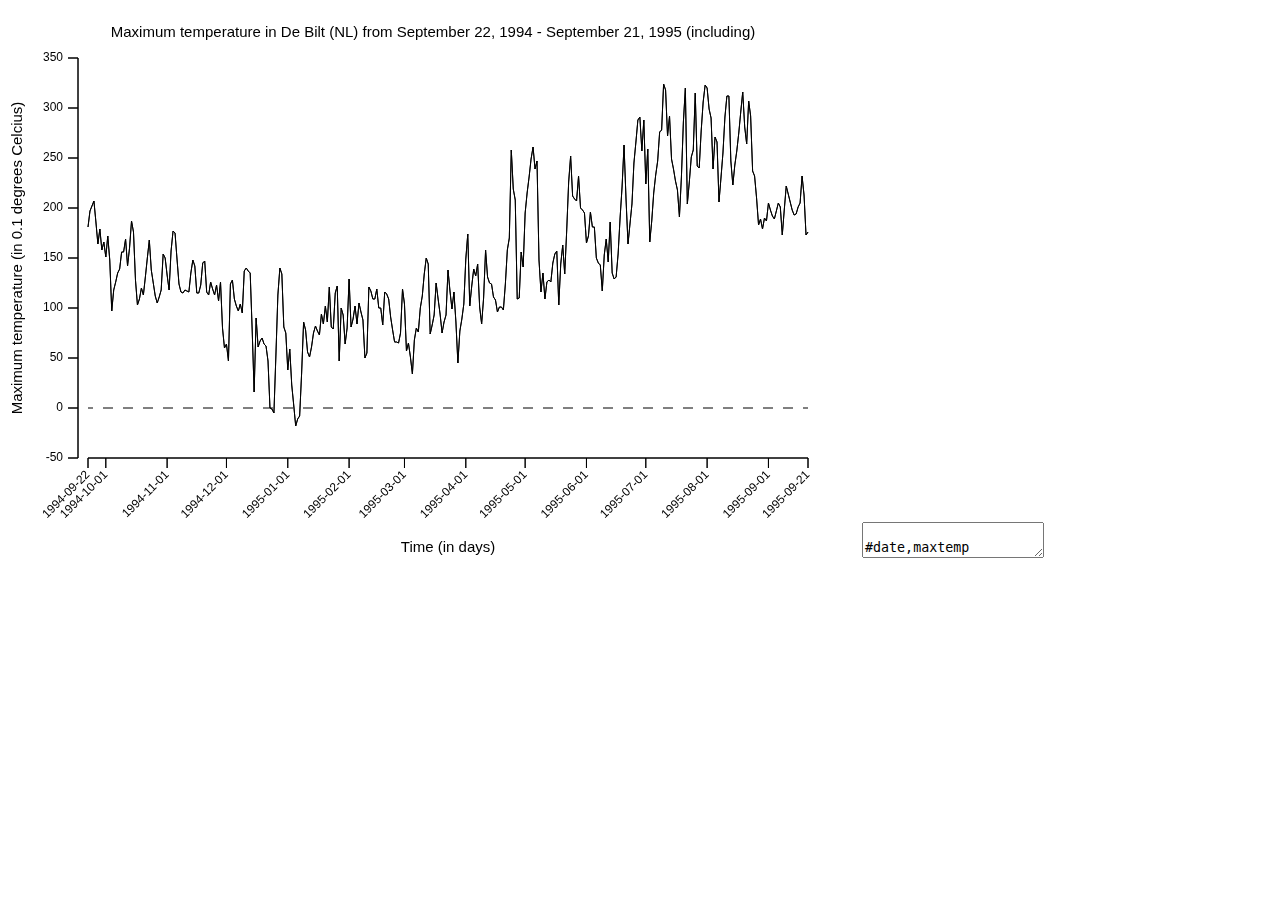
<file: Homework/Week 3/index.html>
<!--
	Name: Vincent Erich
	Student number: 10384081
-->
<!DOCTYPE html>

<html>
	<head>
		<meta charset="utf-8"/>
		<title>Weather Data</title>
		<body>
			<canvas id="mycanvas" width="850" height="550">
				The graph cannont be displayed in your web browser.
			</canvas>
			<textarea id="rawdata">
				#date,maxtemp
				1994/09/22,181
				1994/09/23,197
				1994/09/24,202
				1994/09/25,207
				1994/09/26,186
				1994/09/27,164
				1994/09/28,179
				1994/09/29,158
				1994/09/30,166
				1994/10/01,151
				1994/10/02,172
				1994/10/03,148
				1994/10/04,97
				1994/10/05,118
				1994/10/06,126
				1994/10/07,135
				1994/10/08,139
				1994/10/09,156
				1994/10/10,156
				1994/10/11,169
				1994/10/12,142
				1994/10/13,160
				1994/10/14,187
				1994/10/15,176
				1994/10/16,128
				1994/10/17,103
				1994/10/18,109
				1994/10/19,120
				1994/10/20,113
				1994/10/21,131
				1994/10/22,150
				1994/10/23,168
				1994/10/24,138
				1994/10/25,125
				1994/10/26,112
				1994/10/27,105
				1994/10/28,111
				1994/10/29,118
				1994/10/30,154
				1994/10/31,150
				1994/11/01,133
				1994/11/02,118
				1994/11/03,157
				1994/11/04,177
				1994/11/05,175
				1994/11/06,149
				1994/11/07,124
				1994/11/08,116
				1994/11/09,115
				1994/11/10,118
				1994/11/11,117
				1994/11/12,116
				1994/11/13,135
				1994/11/14,148
				1994/11/15,142
				1994/11/16,115
				1994/11/17,115
				1994/11/18,123
				1994/11/19,145
				1994/11/20,147
				1994/11/21,116
				1994/11/22,113
				1994/11/23,126
				1994/11/24,119
				1994/11/25,113
				1994/11/26,123
				1994/11/27,107
				1994/11/28,126
				1994/11/29,80
				1994/11/30,60
				1994/12/01,64
				1994/12/02,47
				1994/12/03,124
				1994/12/04,128
				1994/12/05,109
				1994/12/06,102
				1994/12/07,97
				1994/12/08,104
				1994/12/09,95
				1994/12/10,137
				1994/12/11,140
				1994/12/12,137
				1994/12/13,135
				1994/12/14,78
				1994/12/15,16
				1994/12/16,90
				1994/12/17,61
				1994/12/18,67
				1994/12/19,70
				1994/12/20,64
				1994/12/21,62
				1994/12/22,47
				1994/12/23,0
				1994/12/24,-1
				1994/12/25,-5
				1994/12/26,53
				1994/12/27,113
				1994/12/28,140
				1994/12/29,134
				1994/12/30,81
				1994/12/31,75
				1995/01/01,38
				1995/01/02,59
				1995/01/03,23
				1995/01/04,3
				1995/01/05,-18
				1995/01/06,-11
				1995/01/07,-8
				1995/01/08,35
				1995/01/09,86
				1995/01/10,78
				1995/01/11,56
				1995/01/12,51
				1995/01/13,61
				1995/01/14,75
				1995/01/15,82
				1995/01/16,77
				1995/01/17,73
				1995/01/18,94
				1995/01/19,84
				1995/01/20,102
				1995/01/21,86
				1995/01/22,121
				1995/01/23,81
				1995/01/24,79
				1995/01/25,115
				1995/01/26,122
				1995/01/27,47
				1995/01/28,100
				1995/01/29,93
				1995/01/30,64
				1995/01/31,80
				1995/02/01,129
				1995/02/02,81
				1995/02/03,89
				1995/02/04,102
				1995/02/05,84
				1995/02/06,105
				1995/02/07,96
				1995/02/08,88
				1995/02/09,50
				1995/02/10,55
				1995/02/11,121
				1995/02/12,117
				1995/02/13,109
				1995/02/14,109
				1995/02/15,119
				1995/02/16,100
				1995/02/17,100
				1995/02/18,83
				1995/02/19,116
				1995/02/20,114
				1995/02/21,109
				1995/02/22,91
				1995/02/23,78
				1995/02/24,66
				1995/02/25,66
				1995/02/26,65
				1995/02/27,75
				1995/02/28,119
				1995/03/01,104
				1995/03/02,57
				1995/03/03,65
				1995/03/04,51
				1995/03/05,34
				1995/03/06,68
				1995/03/07,80
				1995/03/08,76
				1995/03/09,100
				1995/03/10,112
				1995/03/11,134
				1995/03/12,150
				1995/03/13,144
				1995/03/14,74
				1995/03/15,83
				1995/03/16,93
				1995/03/17,125
				1995/03/18,109
				1995/03/19,94
				1995/03/20,75
				1995/03/21,86
				1995/03/22,93
				1995/03/23,138
				1995/03/24,117
				1995/03/25,99
				1995/03/26,116
				1995/03/27,86
				1995/03/28,45
				1995/03/29,77
				1995/03/30,89
				1995/03/31,104
				1995/04/01,149
				1995/04/02,174
				1995/04/03,102
				1995/04/04,122
				1995/04/05,139
				1995/04/06,132
				1995/04/07,144
				1995/04/08,101
				1995/04/09,84
				1995/04/10,110
				1995/04/11,158
				1995/04/12,131
				1995/04/13,125
				1995/04/14,124
				1995/04/15,111
				1995/04/16,108
				1995/04/17,96
				1995/04/18,101
				1995/04/19,101
				1995/04/20,98
				1995/04/21,124
				1995/04/22,158
				1995/04/23,170
				1995/04/24,258
				1995/04/25,219
				1995/04/26,208
				1995/04/27,109
				1995/04/28,110
				1995/04/29,156
				1995/04/30,141
				1995/05/01,195
				1995/05/02,215
				1995/05/03,231
				1995/05/04,249
				1995/05/05,261
				1995/05/06,239
				1995/05/07,247
				1995/05/08,148
				1995/05/09,116
				1995/05/10,135
				1995/05/11,109
				1995/05/12,126
				1995/05/13,128
				1995/05/14,126
				1995/05/15,145
				1995/05/16,154
				1995/05/17,157
				1995/05/18,103
				1995/05/19,144
				1995/05/20,163
				1995/05/21,134
				1995/05/22,177
				1995/05/23,226
				1995/05/24,252
				1995/05/25,212
				1995/05/26,209
				1995/05/27,207
				1995/05/28,232
				1995/05/29,200
				1995/05/30,198
				1995/05/31,195
				1995/06/01,165
				1995/06/02,172
				1995/06/03,196
				1995/06/04,181
				1995/06/05,181
				1995/06/06,150
				1995/06/07,145
				1995/06/08,143
				1995/06/09,117
				1995/06/10,153
				1995/06/11,169
				1995/06/12,146
				1995/06/13,186
				1995/06/14,135
				1995/06/15,129
				1995/06/16,131
				1995/06/17,154
				1995/06/18,190
				1995/06/19,221
				1995/06/20,263
				1995/06/21,209
				1995/06/22,164
				1995/06/23,184
				1995/06/24,204
				1995/06/25,245
				1995/06/26,266
				1995/06/27,288
				1995/06/28,291
				1995/06/29,257
				1995/06/30,288
				1995/07/01,224
				1995/07/02,259
				1995/07/03,166
				1995/07/04,187
				1995/07/05,215
				1995/07/06,233
				1995/07/07,247
				1995/07/08,276
				1995/07/09,278
				1995/07/10,324
				1995/07/11,318
				1995/07/12,272
				1995/07/13,292
				1995/07/14,249
				1995/07/15,239
				1995/07/16,227
				1995/07/17,218
				1995/07/18,191
				1995/07/19,231
				1995/07/20,286
				1995/07/21,320
				1995/07/22,204
				1995/07/23,226
				1995/07/24,251
				1995/07/25,258
				1995/07/26,315
				1995/07/27,242
				1995/07/28,240
				1995/07/29,277
				1995/07/30,306
				1995/07/31,323
				1995/08/01,320
				1995/08/02,299
				1995/08/03,290
				1995/08/04,239
				1995/08/05,271
				1995/08/06,266
				1995/08/07,206
				1995/08/08,230
				1995/08/09,255
				1995/08/10,291
				1995/08/11,312
				1995/08/12,312
				1995/08/13,247
				1995/08/14,223
				1995/08/15,243
				1995/08/16,257
				1995/08/17,275
				1995/08/18,296
				1995/08/19,316
				1995/08/20,281
				1995/08/21,264
				1995/08/22,307
				1995/08/23,292
				1995/08/24,237
				1995/08/25,232
				1995/08/26,210
				1995/08/27,183
				1995/08/28,189
				1995/08/29,179
				1995/08/30,190
				1995/08/31,187
				1995/09/01,205
				1995/09/02,198
				1995/09/03,192
				1995/09/04,189
				1995/09/05,197
				1995/09/06,205
				1995/09/07,201
				1995/09/08,173
				1995/09/09,198
				1995/09/10,222
				1995/09/11,214
				1995/09/12,206
				1995/09/13,198
				1995/09/14,193
				1995/09/15,194
				1995/09/16,201
				1995/09/17,205
				1995/09/18,232
				1995/09/19,213
				1995/09/20,173
				1995/09/21,176
			</textarea>
			<script type="text/javascript" src="js/script.js"></script>
		</body>
	</head>
</html>
</file>
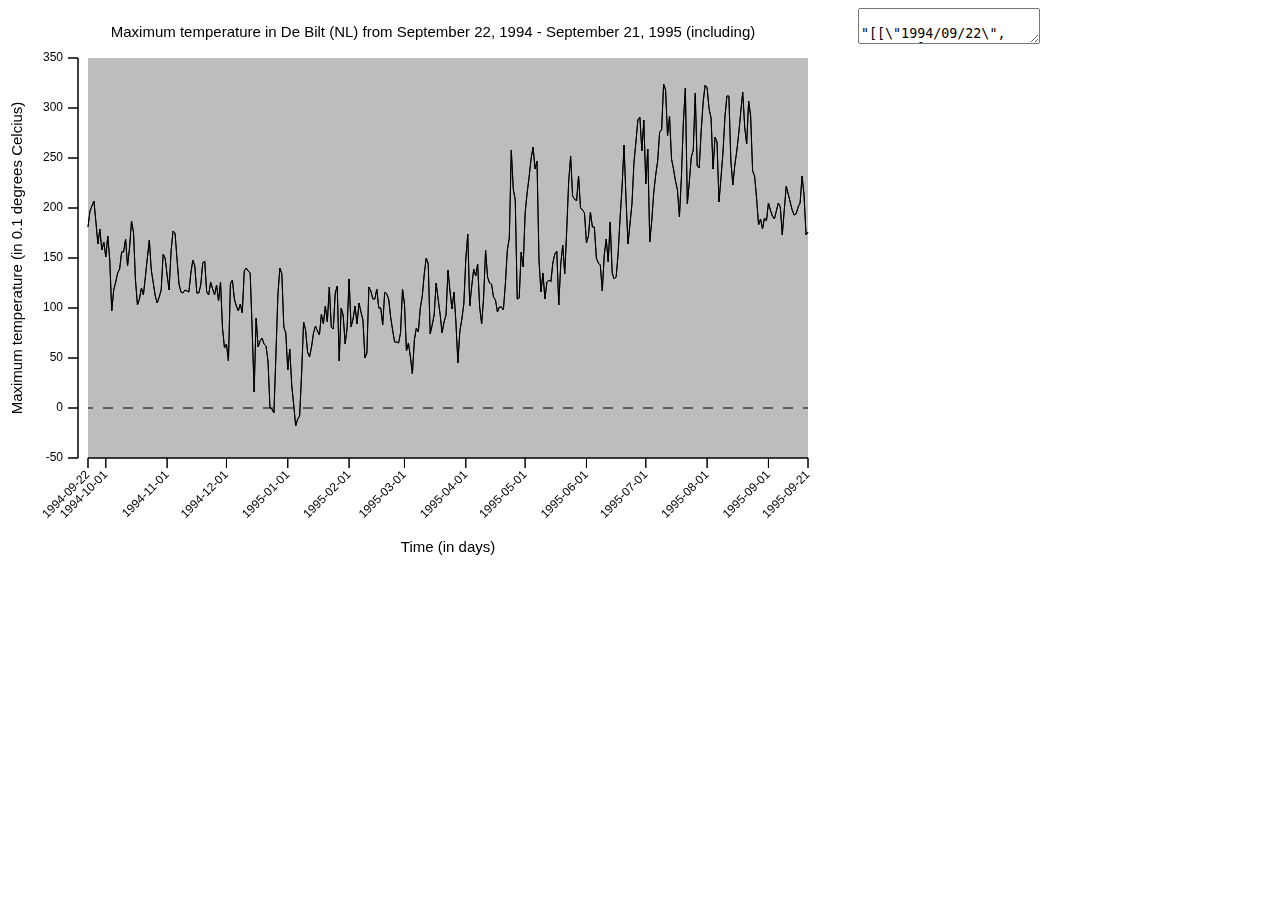
<file: Homework/Week 4/index.html>
<!--
	Name: Vincent Erich
	Student number: 10384081
-->
<!DOCTYPE html>

<html>
	<head>
		<meta charset="utf-8"/>
		<title>Weather Data</title>
		<link rel="stylesheet" type="text/css" href="style/style.css">
		<body>
			<div id="container">
				<canvas id="data_canvas" width="850" height="550">
					The graph cannont be displayed in your web browser.
				</canvas>

				<canvas id="cross-hair_canvas" width="850" height="550"></canvas>

				<div id="temp_tooltip" style="width: 35px; height: 20px; visibility: hidden;"></div>

				<div id="date_tooltip" style="width: 85px; height: 20px; visibility: hidden;"></div>				

				<textarea id="raw_data">
					"[[\"1994/09/22\", \"181\"], [\"1994/09/23\", \"197\"], [\"1994/09/24\", \"202\"], [\"1994/09/25\", \"207\"], [\"1994/09/26\", \"186\"], [\"1994/09/27\", \"164\"], [\"1994/09/28\", \"179\"], [\"1994/09/29\", \"158\"], [\"1994/09/30\", \"166\"], [\"1994/10/01\", \"151\"], [\"1994/10/02\", \"172\"], [\"1994/10/03\", \"148\"], [\"1994/10/04\", \"97\"], [\"1994/10/05\", \"118\"], [\"1994/10/06\", \"126\"], [\"1994/10/07\", \"135\"], [\"1994/10/08\", \"139\"], [\"1994/10/09\", \"156\"], [\"1994/10/10\", \"156\"], [\"1994/10/11\", \"169\"], [\"1994/10/12\", \"142\"], [\"1994/10/13\", \"160\"], [\"1994/10/14\", \"187\"], [\"1994/10/15\", \"176\"], [\"1994/10/16\", \"128\"], [\"1994/10/17\", \"103\"], [\"1994/10/18\", \"109\"], [\"1994/10/19\", \"120\"], [\"1994/10/20\", \"113\"], [\"1994/10/21\", \"131\"], [\"1994/10/22\", \"150\"], [\"1994/10/23\", \"168\"], [\"1994/10/24\", \"138\"], [\"1994/10/25\", \"125\"], [\"1994/10/26\", \"112\"], [\"1994/10/27\", \"105\"], [\"1994/10/28\", \"111\"], [\"1994/10/29\", \"118\"], [\"1994/10/30\", \"154\"], [\"1994/10/31\", \"150\"], [\"1994/11/01\", \"133\"], [\"1994/11/02\", \"118\"], [\"1994/11/03\", \"157\"], [\"1994/11/04\", \"177\"], [\"1994/11/05\", \"175\"], [\"1994/11/06\", \"149\"], [\"1994/11/07\", \"124\"], [\"1994/11/08\", \"116\"], [\"1994/11/09\", \"115\"], [\"1994/11/10\", \"118\"], [\"1994/11/11\", \"117\"], [\"1994/11/12\", \"116\"], [\"1994/11/13\", \"135\"], [\"1994/11/14\", \"148\"], [\"1994/11/15\", \"142\"], [\"1994/11/16\", \"115\"], [\"1994/11/17\", \"115\"], [\"1994/11/18\", \"123\"], [\"1994/11/19\", \"145\"], [\"1994/11/20\", \"147\"], [\"1994/11/21\", \"116\"], [\"1994/11/22\", \"113\"], [\"1994/11/23\", \"126\"], [\"1994/11/24\", \"119\"], [\"1994/11/25\", \"113\"], [\"1994/11/26\", \"123\"], [\"1994/11/27\", \"107\"], [\"1994/11/28\", \"126\"], [\"1994/11/29\", \"80\"], [\"1994/11/30\", \"60\"], [\"1994/12/01\", \"64\"], [\"1994/12/02\", \"47\"], [\"1994/12/03\", \"124\"], [\"1994/12/04\", \"128\"], [\"1994/12/05\", \"109\"], [\"1994/12/06\", \"102\"], [\"1994/12/07\", \"97\"], [\"1994/12/08\", \"104\"], [\"1994/12/09\", \"95\"], [\"1994/12/10\", \"137\"], [\"1994/12/11\", \"140\"], [\"1994/12/12\", \"137\"], [\"1994/12/13\", \"135\"], [\"1994/12/14\", \"78\"], [\"1994/12/15\", \"16\"], [\"1994/12/16\", \"90\"], [\"1994/12/17\", \"61\"], [\"1994/12/18\", \"67\"], [\"1994/12/19\", \"70\"], [\"1994/12/20\", \"64\"], [\"1994/12/21\", \"62\"], [\"1994/12/22\", \"47\"], [\"1994/12/23\", \"0\"], [\"1994/12/24\", \"-1\"], [\"1994/12/25\", \"-5\"], [\"1994/12/26\", \"53\"], [\"1994/12/27\", \"113\"], [\"1994/12/28\", \"140\"], [\"1994/12/29\", \"134\"], [\"1994/12/30\", \"81\"], [\"1994/12/31\", \"75\"], [\"1995/01/01\", \"38\"], [\"1995/01/02\", \"59\"], [\"1995/01/03\", \"23\"], [\"1995/01/04\", \"3\"], [\"1995/01/05\", \"-18\"], [\"1995/01/06\", \"-11\"], [\"1995/01/07\", \"-8\"], [\"1995/01/08\", \"35\"], [\"1995/01/09\", \"86\"], [\"1995/01/10\", \"78\"], [\"1995/01/11\", \"56\"], [\"1995/01/12\", \"51\"], [\"1995/01/13\", \"61\"], [\"1995/01/14\", \"75\"], [\"1995/01/15\", \"82\"], [\"1995/01/16\", \"77\"], [\"1995/01/17\", \"73\"], [\"1995/01/18\", \"94\"], [\"1995/01/19\", \"84\"], [\"1995/01/20\", \"102\"], [\"1995/01/21\", \"86\"], [\"1995/01/22\", \"121\"], [\"1995/01/23\", \"81\"], [\"1995/01/24\", \"79\"], [\"1995/01/25\", \"115\"], [\"1995/01/26\", \"122\"], [\"1995/01/27\", \"47\"], [\"1995/01/28\", \"100\"], [\"1995/01/29\", \"93\"], [\"1995/01/30\", \"64\"], [\"1995/01/31\", \"80\"], [\"1995/02/01\", \"129\"], [\"1995/02/02\", \"81\"], [\"1995/02/03\", \"89\"], [\"1995/02/04\", \"102\"], [\"1995/02/05\", \"84\"], [\"1995/02/06\", \"105\"], [\"1995/02/07\", \"96\"], [\"1995/02/08\", \"88\"], [\"1995/02/09\", \"50\"], [\"1995/02/10\", \"55\"], [\"1995/02/11\", \"121\"], [\"1995/02/12\", \"117\"], [\"1995/02/13\", \"109\"], [\"1995/02/14\", \"109\"], [\"1995/02/15\", \"119\"], [\"1995/02/16\", \"100\"], [\"1995/02/17\", \"100\"], [\"1995/02/18\", \"83\"], [\"1995/02/19\", \"116\"], [\"1995/02/20\", \"114\"], [\"1995/02/21\", \"109\"], [\"1995/02/22\", \"91\"], [\"1995/02/23\", \"78\"], [\"1995/02/24\", \"66\"], [\"1995/02/25\", \"66\"], [\"1995/02/26\", \"65\"], [\"1995/02/27\", \"75\"], [\"1995/02/28\", \"119\"], [\"1995/03/01\", \"104\"], [\"1995/03/02\", \"57\"], [\"1995/03/03\", \"65\"], [\"1995/03/04\", \"51\"], [\"1995/03/05\", \"34\"], [\"1995/03/06\", \"68\"], [\"1995/03/07\", \"80\"], [\"1995/03/08\", \"76\"], [\"1995/03/09\", \"100\"], [\"1995/03/10\", \"112\"], [\"1995/03/11\", \"134\"], [\"1995/03/12\", \"150\"], [\"1995/03/13\", \"144\"], [\"1995/03/14\", \"74\"], [\"1995/03/15\", \"83\"], [\"1995/03/16\", \"93\"], [\"1995/03/17\", \"125\"], [\"1995/03/18\", \"109\"], [\"1995/03/19\", \"94\"], [\"1995/03/20\", \"75\"], [\"1995/03/21\", \"86\"], [\"1995/03/22\", \"93\"], [\"1995/03/23\", \"138\"], [\"1995/03/24\", \"117\"], [\"1995/03/25\", \"99\"], [\"1995/03/26\", \"116\"], [\"1995/03/27\", \"86\"], [\"1995/03/28\", \"45\"], [\"1995/03/29\", \"77\"], [\"1995/03/30\", \"89\"], [\"1995/03/31\", \"104\"], [\"1995/04/01\", \"149\"], [\"1995/04/02\", \"174\"], [\"1995/04/03\", \"102\"], [\"1995/04/04\", \"122\"], [\"1995/04/05\", \"139\"], [\"1995/04/06\", \"132\"], [\"1995/04/07\", \"144\"], [\"1995/04/08\", \"101\"], [\"1995/04/09\", \"84\"], [\"1995/04/10\", \"110\"], [\"1995/04/11\", \"158\"], [\"1995/04/12\", \"131\"], [\"1995/04/13\", \"125\"], [\"1995/04/14\", \"124\"], [\"1995/04/15\", \"111\"], [\"1995/04/16\", \"108\"], [\"1995/04/17\", \"96\"], [\"1995/04/18\", \"101\"], [\"1995/04/19\", \"101\"], [\"1995/04/20\", \"98\"], [\"1995/04/21\", \"124\"], [\"1995/04/22\", \"158\"], [\"1995/04/23\", \"170\"], [\"1995/04/24\", \"258\"], [\"1995/04/25\", \"219\"], [\"1995/04/26\", \"208\"], [\"1995/04/27\", \"109\"], [\"1995/04/28\", \"110\"], [\"1995/04/29\", \"156\"], [\"1995/04/30\", \"141\"], [\"1995/05/01\", \"195\"], [\"1995/05/02\", \"215\"], [\"1995/05/03\", \"231\"], [\"1995/05/04\", \"249\"], [\"1995/05/05\", \"261\"], [\"1995/05/06\", \"239\"], [\"1995/05/07\", \"247\"], [\"1995/05/08\", \"148\"], [\"1995/05/09\", \"116\"], [\"1995/05/10\", \"135\"], [\"1995/05/11\", \"109\"], [\"1995/05/12\", \"126\"], [\"1995/05/13\", \"128\"], [\"1995/05/14\", \"126\"], [\"1995/05/15\", \"145\"], [\"1995/05/16\", \"154\"], [\"1995/05/17\", \"157\"], [\"1995/05/18\", \"103\"], [\"1995/05/19\", \"144\"], [\"1995/05/20\", \"163\"], [\"1995/05/21\", \"134\"], [\"1995/05/22\", \"177\"], [\"1995/05/23\", \"226\"], [\"1995/05/24\", \"252\"], [\"1995/05/25\", \"212\"], [\"1995/05/26\", \"209\"], [\"1995/05/27\", \"207\"], [\"1995/05/28\", \"232\"], [\"1995/05/29\", \"200\"], [\"1995/05/30\", \"198\"], [\"1995/05/31\", \"195\"], [\"1995/06/01\", \"165\"], [\"1995/06/02\", \"172\"], [\"1995/06/03\", \"196\"], [\"1995/06/04\", \"181\"], [\"1995/06/05\", \"181\"], [\"1995/06/06\", \"150\"], [\"1995/06/07\", \"145\"], [\"1995/06/08\", \"143\"], [\"1995/06/09\", \"117\"], [\"1995/06/10\", \"153\"], [\"1995/06/11\", \"169\"], [\"1995/06/12\", \"146\"], [\"1995/06/13\", \"186\"], [\"1995/06/14\", \"135\"], [\"1995/06/15\", \"129\"], [\"1995/06/16\", \"131\"], [\"1995/06/17\", \"154\"], [\"1995/06/18\", \"190\"], [\"1995/06/19\", \"221\"], [\"1995/06/20\", \"263\"], [\"1995/06/21\", \"209\"], [\"1995/06/22\", \"164\"], [\"1995/06/23\", \"184\"], [\"1995/06/24\", \"204\"], [\"1995/06/25\", \"245\"], [\"1995/06/26\", \"266\"], [\"1995/06/27\", \"288\"], [\"1995/06/28\", \"291\"], [\"1995/06/29\", \"257\"], [\"1995/06/30\", \"288\"], [\"1995/07/01\", \"224\"], [\"1995/07/02\", \"259\"], [\"1995/07/03\", \"166\"], [\"1995/07/04\", \"187\"], [\"1995/07/05\", \"215\"], [\"1995/07/06\", \"233\"], [\"1995/07/07\", \"247\"], [\"1995/07/08\", \"276\"], [\"1995/07/09\", \"278\"], [\"1995/07/10\", \"324\"], [\"1995/07/11\", \"318\"], [\"1995/07/12\", \"272\"], [\"1995/07/13\", \"292\"], [\"1995/07/14\", \"249\"], [\"1995/07/15\", \"239\"], [\"1995/07/16\", \"227\"], [\"1995/07/17\", \"218\"], [\"1995/07/18\", \"191\"], [\"1995/07/19\", \"231\"], [\"1995/07/20\", \"286\"], [\"1995/07/21\", \"320\"], [\"1995/07/22\", \"204\"], [\"1995/07/23\", \"226\"], [\"1995/07/24\", \"251\"], [\"1995/07/25\", \"258\"], [\"1995/07/26\", \"315\"], [\"1995/07/27\", \"242\"], [\"1995/07/28\", \"240\"], [\"1995/07/29\", \"277\"], [\"1995/07/30\", \"306\"], [\"1995/07/31\", \"323\"], [\"1995/08/01\", \"320\"], [\"1995/08/02\", \"299\"], [\"1995/08/03\", \"290\"], [\"1995/08/04\", \"239\"], [\"1995/08/05\", \"271\"], [\"1995/08/06\", \"266\"], [\"1995/08/07\", \"206\"], [\"1995/08/08\", \"230\"], [\"1995/08/09\", \"255\"], [\"1995/08/10\", \"291\"], [\"1995/08/11\", \"312\"], [\"1995/08/12\", \"312\"], [\"1995/08/13\", \"247\"], [\"1995/08/14\", \"223\"], [\"1995/08/15\", \"243\"], [\"1995/08/16\", \"257\"], [\"1995/08/17\", \"275\"], [\"1995/08/18\", \"296\"], [\"1995/08/19\", \"316\"], [\"1995/08/20\", \"281\"], [\"1995/08/21\", \"264\"], [\"1995/08/22\", \"307\"], [\"1995/08/23\", \"292\"], [\"1995/08/24\", \"237\"], [\"1995/08/25\", \"232\"], [\"1995/08/26\", \"210\"], [\"1995/08/27\", \"183\"], [\"1995/08/28\", \"189\"], [\"1995/08/29\", \"179\"], [\"1995/08/30\", \"190\"], [\"1995/08/31\", \"187\"], [\"1995/09/01\", \"205\"], [\"1995/09/02\", \"198\"], [\"1995/09/03\", \"192\"], [\"1995/09/04\", \"189\"], [\"1995/09/05\", \"197\"], [\"1995/09/06\", \"205\"], [\"1995/09/07\", \"201\"], [\"1995/09/08\", \"173\"], [\"1995/09/09\", \"198\"], [\"1995/09/10\", \"222\"], [\"1995/09/11\", \"214\"], [\"1995/09/12\", \"206\"], [\"1995/09/13\", \"198\"], [\"1995/09/14\", \"193\"], [\"1995/09/15\", \"194\"], [\"1995/09/16\", \"201\"], [\"1995/09/17\", \"205\"], [\"1995/09/18\", \"232\"], [\"1995/09/19\", \"213\"], [\"1995/09/20\", \"173\"], [\"1995/09/21\", \"176\"]]"
				</textarea>
			</div>
			<script type="text/javascript" src="js/script.js"></script>
		</body>
	</head>
</html>
</file>
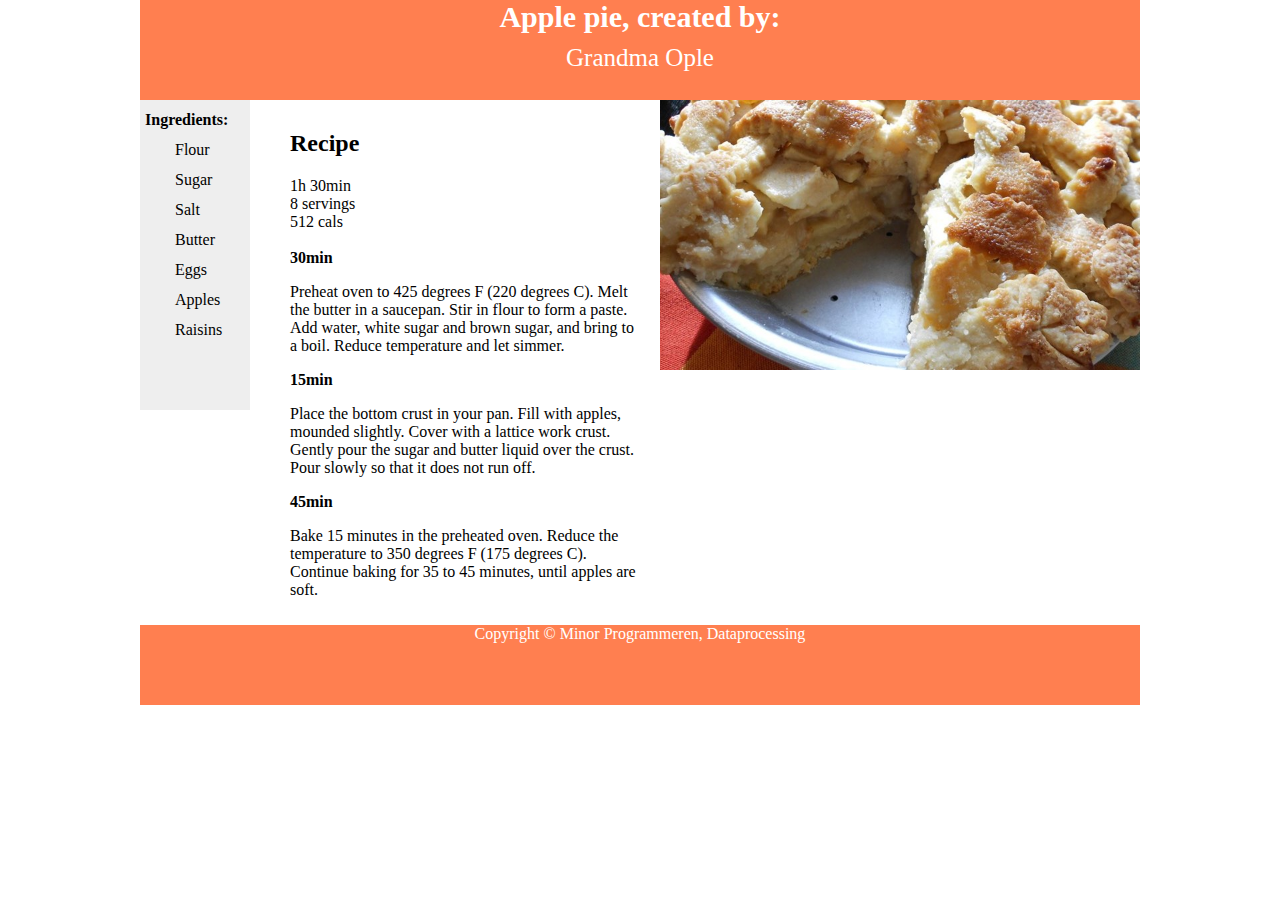
<file: Homework/Week 2/Javascript/index.html>
<!DOCTYPE html>

<html>
	<head>
		<title>Javascript Introduction</title>
		<link rel="stylesheet" type="text/css" href="style/style.css">
	</head>
	<body>
		<div id="wrapper">
			<div id="header">
				<h1>Apple pie, created by:</h1>
				<p>Grandma Ople</p>
			</div>
			<div id="ingredient-list">
				<h1>Ingredients:</h1>
				<ul>
				  <li>Flour</li>
				  <li>Sugar</li>
				  <li>Salt</li>
				  <li>Butter</li>
				  <li>Eggs</li>
				  <li>Apples</li>
				  <li>Raisins</li>
				</ul>
			</div>
			<div id="recipe">
				<h2>Recipe</h2>
				<ul>
					<li>1h 30min</li>
					<li>8 servings</li>
					<li>512 cals</li>
				</ul>
				</br>
				<div class="baking-step">
					<h1>30min</h1>
					<p>
						Preheat oven to 425 degrees F (220 degrees C). Melt the butter in a saucepan. Stir in flour to form a paste. Add water, white sugar and brown sugar, and bring to a boil. Reduce temperature and let simmer.
					</p>
				</div>
				<div class="baking-step">
					<h1>15min</h1>
					<p>
						Place the bottom crust in your pan. Fill with apples, mounded slightly. Cover with a lattice work crust. Gently pour the sugar and butter liquid over the crust. Pour slowly so that it does not run off.
					</p>
				</div>
				<div class="baking-step">
					<h1>45min</h1>
					<p>
						Bake 15 minutes in the preheated oven. Reduce the temperature to 350 degrees F (175 degrees C). Continue baking for 35 to 45 minutes, until apples are soft.
					</p>
				</div>
			</div>
			<div class="pie">
				<img class="pie" src="images/pie.jpg" alt="Apple Pie by Grandma Ople" title="Apple Pie by Grandma Ople" itemprop="image">
			</div>
			<div id="footer">
				Copyright &#169 Minor Programmeren, Dataprocessing
			</div>
		</div>
		<script src="js/script.js"></script>
	</body>
</html>
</file>
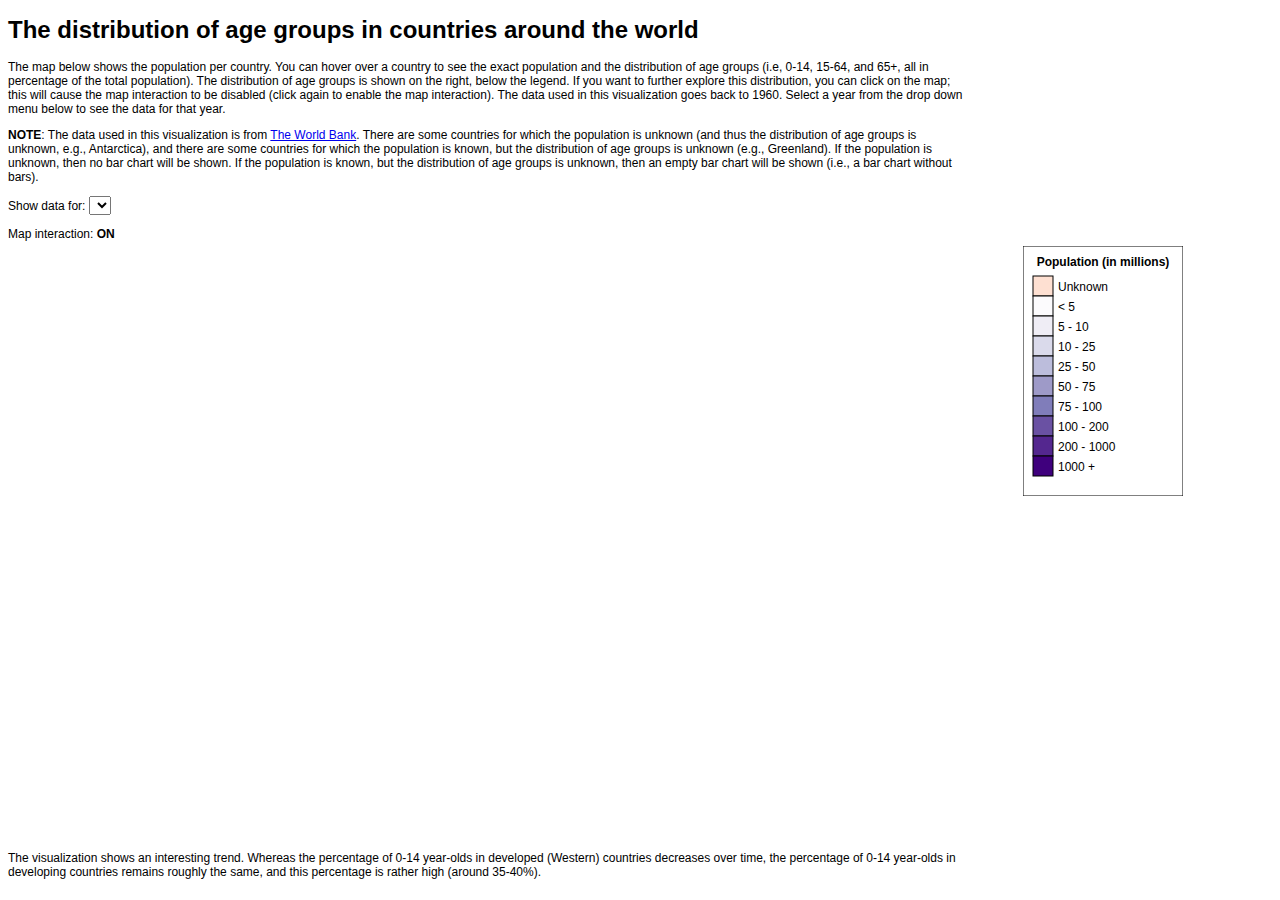
<file: Homework/Week 7/dashboard.html>
<!DOCTYPE html>
<!--
	Name: Vincent Erich
	Student number: 10384081
-->

<html>
	<head>
		<title>Dashboard</title>
		<link rel="stylesheet" type="text/css" href="style/style.css"/>
	</head>
	<body>
		<!-- D3 -->
		<script src="http://d3js.org/d3.v3.min.js"></script>
		<!-- Topojson -->
		<script src="http://d3js.org/topojson.v1.min.js"></script>
		<!-- Datamaps -->
		<script src="http://datamaps.github.com/scripts/datamaps-all.js"></script>

		<div id="container">

			<div id="title_info">
				<h1>The distribution of age groups in countries around the world</h1>

				<p>The map below shows the population per country. You can hover over a country to see the exact population and the distribution of age groups (i.e, 0-14, 15-64, and 65+, all in percentage of the total population). The distribution of age groups is shown on the right, below the legend. If you want to further explore this distribution, you can click on the map; this will cause the map interaction to be disabled (click again to enable the map interaction). The data used in this visualization goes back to 1960. Select a year from the drop down menu below to see the data for that year. </p>  
				<p><strong>NOTE</strong>: The data used in this visualization is from <a href="http://data.worldbank.org/indicator#topic-8">The World Bank</a>. There are some countries for which the population is unknown (and thus the distribution of age groups is unknown, e.g., Antarctica), and there are some countries for which the population is known, but the distribution of age groups is unknown (e.g., Greenland). If the population is unknown, then no bar chart will be shown. If the population is known, but the distribution of age groups is unknown, then an empty bar chart will be shown (i.e., a bar chart without bars).</p>

				<p>Show data for: <select id="select_box" onchange="year_changed()"></select></p>

				<p>Map interaction: <strong id="interaction_info">ON</strong></p>
			</div>

			<div id="svg_map"></div>

			<div id="svg_legend">
	            <svg width="160" height="250" version="1.1" xmlns="http://www.w3.org/2000/svg">
	            	<text x="80" y="20" text-anchor="middle" font-weight="bold">Population (in millions)</text>
	                <rect x="0" y="0" width="160" height="250" stroke="black" fill="transparent"/>
	                <rect x="10" y="30" width="20" height="20" stroke="black" fill="#fee0d2"/><text class="legend_text" x="35" y="45">Unknown</text>
	                <rect x="10" y="50" width="20" height="20" stroke="black" fill ="#fcfbfd"/><text class="legend_text" x="35" y="65">&lt 5</text>
	                <rect x="10" y="70" width="20" height="20" stroke="black" fill ="#efedf5"/><text class="legend_text" x="35" y="85">5 - 10</text>
	                <rect x="10" y="90" width="20" height="20" stroke="black" fill ="#dadaeb"/><text class="legend_text" x="35" y="105">10 - 25</text>
	                <rect x="10" y="110" width="20" height="20" stroke="black" fill ="#bcbddc"/><text class="legend_text" x="35" y="125">25 - 50</text>
	                <rect x="10" y="130" width="20" height="20" stroke="black" fill ="#9e9ac8"/><text class="legend_text" x="35" y="145">50 - 75</text>
	                <rect x="10" y="150" width="20" height="20" stroke="black" fill ="#807dba"/><text class="legend_text" x="35" y="165">75 - 100</text>
	                <rect x="10" y="170" width="20" height="20" stroke="black" fill ="#6a51a3"/><text class="legend_text" x="35" y="185">100 - 200</text>
	                <rect x="10" y="190" width="20" height="20" stroke="black" fill ="#54278f"/><text class="legend_text" x="35" y="205">200 - 1000</text>
	                <rect x="10" y="210" width="20" height="20" stroke="black" fill ="#3f007d"/><text class="legend_text" x="35" y="225">1000 +</text>
	            </svg>
	        </div>

	        <div id="svg_bar_chart"></div>

	    	<div id="extra_info">
	    		The visualization shows an interesting trend. Whereas the percentage of 0-14 year-olds in developed (Western) countries decreases over time, the percentage of 0-14 year-olds in developing countries remains roughly the same, and this percentage is rather high (around 35-40%).   
			</div>

	    </div>

		<!-- Main script -->
		<script src="js/script.js"></script>
	</body>
</html>
</file>
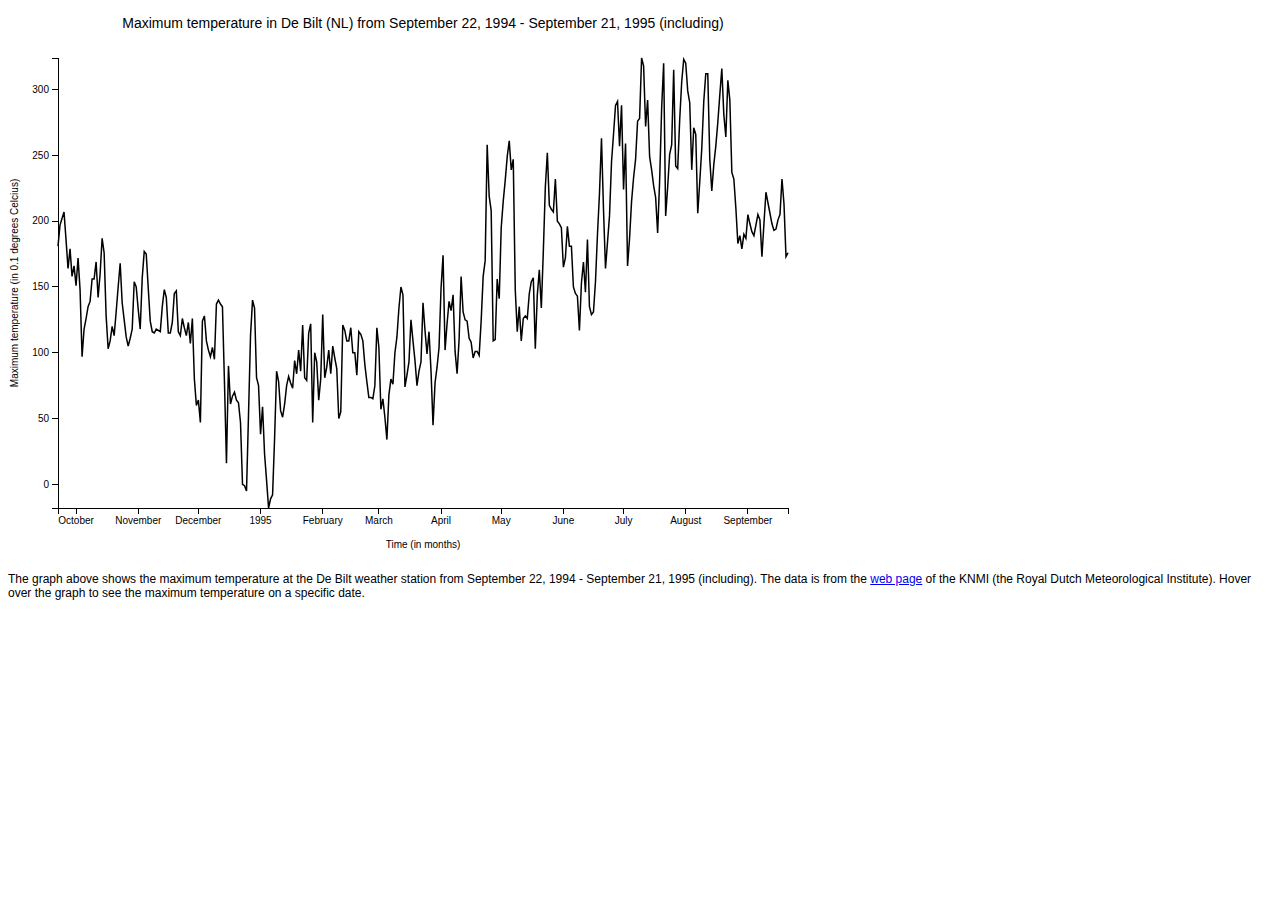
<file: Homework/Week 6/d3line/d3line.html>
<!DOCTYPE html>
<!-- 
	Name: Vincent Erich
	Student number: 10384081
-->

<html>
	<head>
		<title>D3 line graph</title>
		<link rel="stylesheet" type="text/css" href="style/d3line.css"/>
		<!-- D3 -->
		<script src="../D3/d3.min.js"></script>
	</head>
	<body>
		<script src="js/d3line.js"></script>
		<div class="explanation">
			<p>The graph above shows the maximum temperature at the De Bilt weather station from September 22, 1994 - September 21, 1995 (including). The data is from the <a href="http://projects.knmi.nl/klimatologie/daggegevens/selectie.cgi">web page</a> of the KNMI (the Royal Dutch Meteorological Institute). Hover over the graph to see the maximum temperature on a specific date.<p>
		</div>
	</body>
</html>
</file>
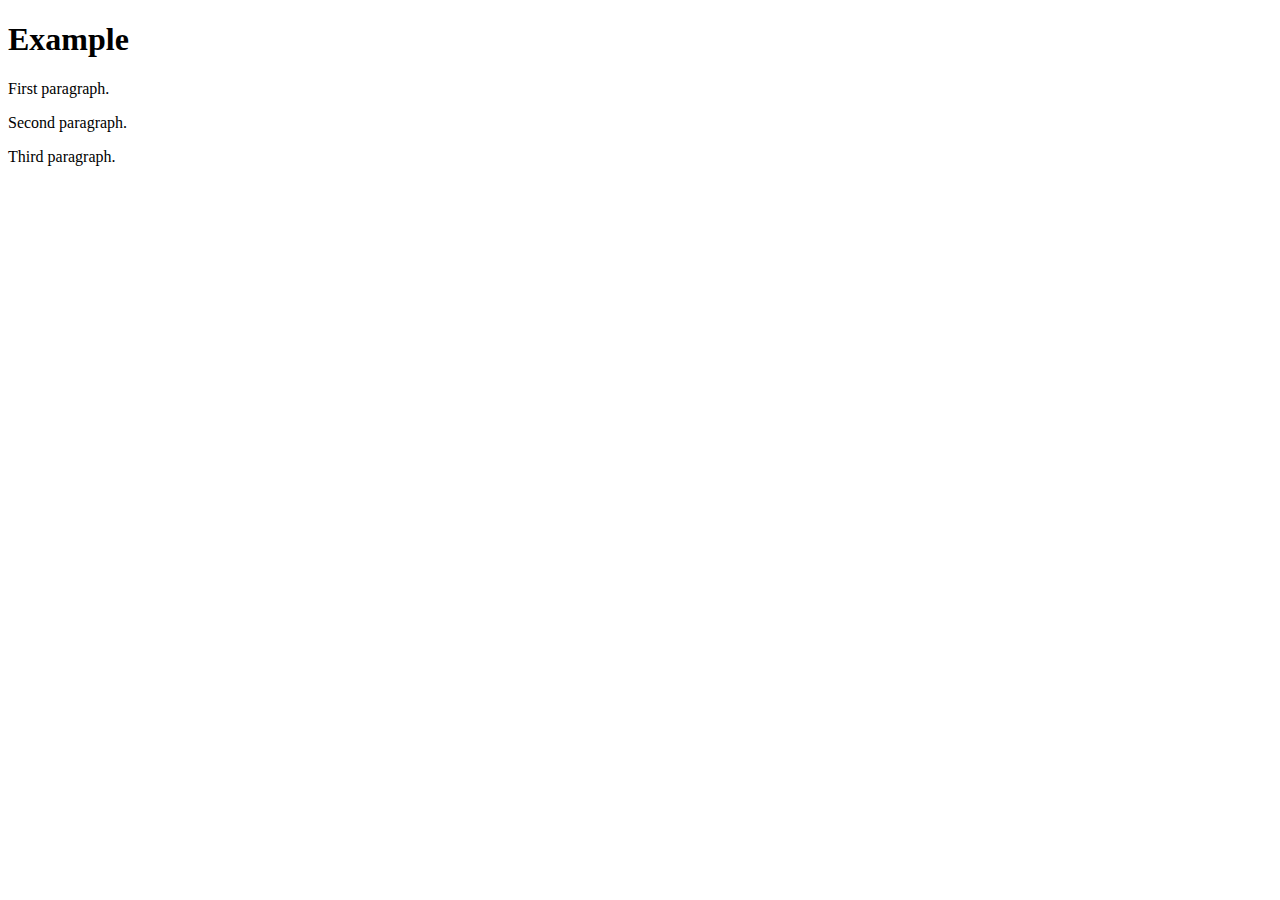
<file: Homework/Week 6/Questions/example.html>
<!DOCTYPE html>
<html>
<head>
    <title>Example</title>
    <script type="text/javascript" src="http://d3js.org/d3.v3.min.js"></script>
</head>
<body>
    <h1>Example</h1>
    <p>First paragraph.</p>
    <p>Second paragraph.</p>
    <p>Third paragraph.</p>
</body>
</html>
</file>
<file: Homework/Week 4/style/style.css>
#container {
	position: relative;
}

#data_canvas {
	position: absolute;
	left: 0;
	top: 0;
	z-index: 1;
}

#cross-hair_canvas {
	position: absolute;
	left: 0;
	top: 0;
	z-index: 2;
}

#temp_tooltip {
	color: white;
	text-align: center;
	background-color: black;
	position: absolute;
	z-index: 3;
}

#date_tooltip {
	color: white;
	text-align: center;
	background-color: black;
	position: absolute;
	z-index: 3;
}

#raw_data {
	position: absolute; 
	left: 850px; 
	top: 0;
}
</file>
<file: Homework/Week 7/style/style.css>
body {
	font: 12px sans-serif;
}

#title_info {
	width: 960px;
}

#container {
	position: relative;
}

#svg_map {
	position: absolute;
	top: 230px;
	width: 960px;
	height: 600px;
}

#svg_legend {
	position: absolute;
	left: 1015px;
	top: 230px;
	width: 160px;
	height: 250px;
}

#svg_bar_chart {
	position: absolute;
	left: 980px;
	top: 500px;
	width: 230px;
	height: 330px;
}

#extra_info {
	position: absolute;
	top: 835px;
	width: 960px;
}

.axis path,
.axis line {
	fill: none;
	stroke: black;
	shape-rendering: crispEdges;
}

.x.axis path {
	display: none;
}

.bar_conatiner text {
	fill: black;
	stroke: black;
}
</file>
<file: Homework/Week 6/d3line/style/d3line.css>
body {
	font: 10px sans-serif;
}

.title {
	font: 14px sans-serif;
}

.axis path,
.axis line {
  fill: none;
  stroke: black;
  shape-rendering: crispEdges;
}

.line {
	fill: none;
	stroke: black;
	stroke-width: 1.5px;
}

.listener {
	fill: transparent;
	stroke: transparent;
}

.cross-hair {
	fill: none;
	stroke: black;
}

.label {
	fill: black;
	stroke: black;
}

.text {
	fill: white;
	stroke: white;
	font: 12px sans-serif;
}

.explanation {
	font: 12px sans-serif;
}
</file>
<file: Homework/Week 2/Javascript/style/style.css>
/*
CSS reset
*/

html, body, div, h1, form, fieldset, input, textarea, li, ul, hr, select {
    margin: 0;
    padding: 0;
    border: 0;
    outline: 0;
    font-size: 100%;
    vertical-align: baseline;
    background: transparent;
}

li {
    list-style-type: none;
}

/*
wrapper around html body
*/

#wrapper {
    width: 1000px; 
    margin: auto;
}

/*
header
*/

#header {
    background-color: #FF7F50;
    color: white;
    text-align: center;
    font-size: 30px;
    font-family: Trebuchet MS;
    height: 100px;
}

#header p {
    margin: 10px;
    font-size: 25px;
}

/*
side bar
*/

#ingredient-list {
    line-height: 30px;
    background-color: #eee;
    height: 300px;
    width: 100px;
    float: left;
    padding: 5px; 
}

#ingredient-list li {
    padding-left: 30px;
}

/*
content
*/

#recipe {
    position: relative;
    width: 350px;
    min-width: 350px;
    float: left;
    padding: 10px; 
    padding-left: 40px;
}

.pie {
    position: relative;
    float: right;
    background-color: red;
    max-width: 480px;
}

.pie img {
    position: absolute;
    display: block;
    top: 0px;
    right: 0px;
}

/*
footer
*/

#footer {
    background-color: #FF7F50;
    color: white;
    clear: both;
    text-align: center;
    position: relative;
    bottom: 0;
    min-width: 100%;
    height: 80px;
}
</file>
